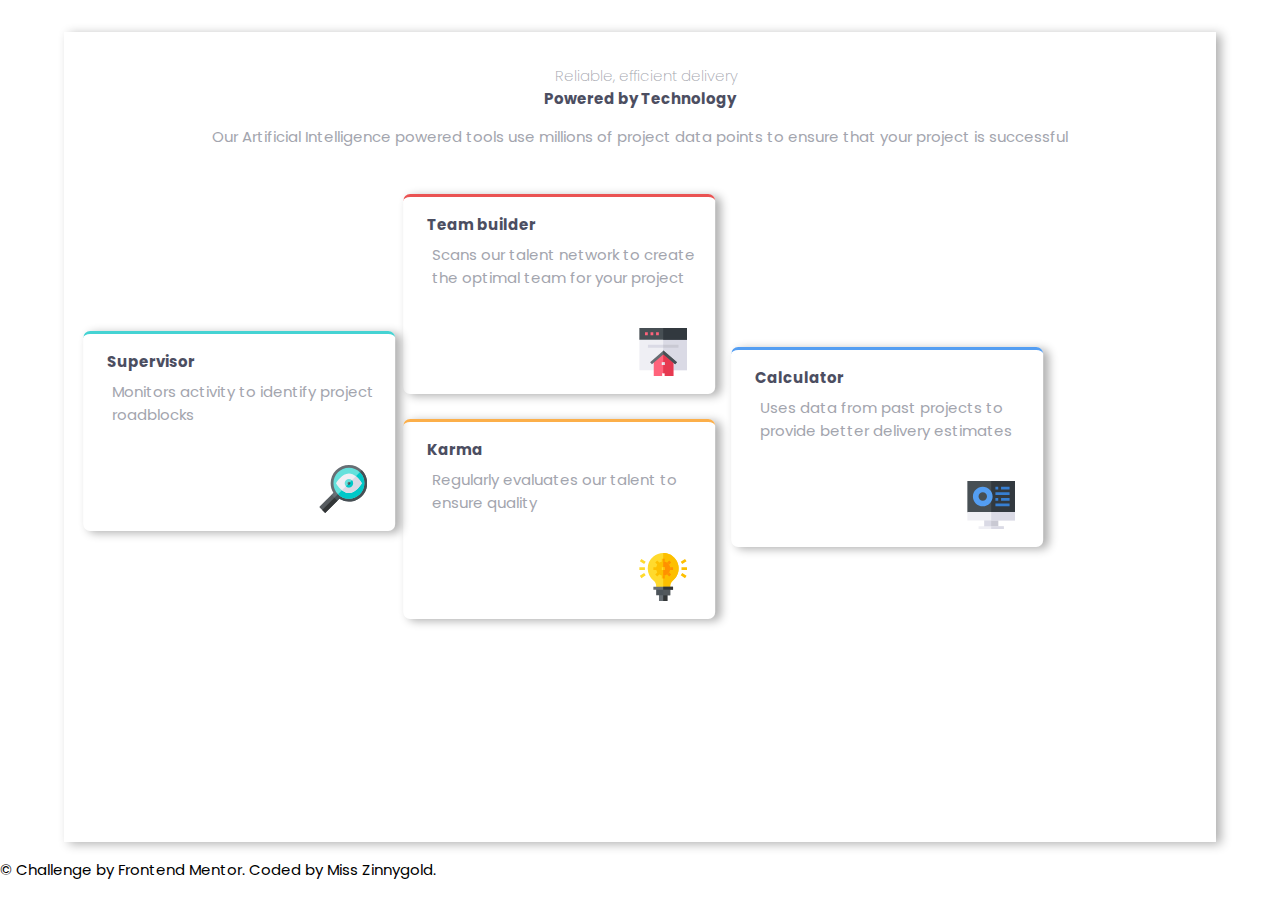
<file: index.html>
<!DOCTYPE html>
<html lang="en">
  <head>
    <meta charset="UTF-8" />
    <meta http-equiv="X-UA-Compatible" content="IE=edge" />
    <meta name="viewport" content="width=device-width, initial-scale=1.0" />
    <link
      rel="shortcut icon"
      href="images/favicon-32x32.png"
      type="image/x-icon"
    />
    <link rel="stylesheet" href="style.css" />
    <link
      href="https://fonts.googleapis.com/css2?family=Karla&family=Lato:wght@300&family=Michroma&family=Orbitron&family=Pattaya&family=Poppins:ital,wght@0,400;1,300&display=swap"
      rel="stylesheet"
    />
    <link
      href="https://fonts.googleapis.com/css2?family=Karla&family=Lato:wght@300&family=Michroma&family=Orbitron&family=Pattaya&family=Poppins:ital,wght@0,200;0,400;1,200&display=swap"
      rel="stylesheet"
    />
    <title>front end mentorship card challenge</title>
  </head>
  <body>
    <div class="container">
      <header class="flex">
        <h1>Reliable, efficient delivery</h1>
        <h1>Powered by Technology</h1>
        <div>
          <p>
            Our Artificial Intelligence powered tools use millions of project
            data points to ensure that your project is successful
          </p>
        </div>
      </header>
      <section class="cards">
        <div class="card-one">
          <h1>Supervisor</h1>
          <p>Monitors activity to identify project roadblocks</p>
          <img src="images/icon-supervisor.svg" alt="search" />
        </div>
        <div class="card-two">
          <h1>Team builder</h1>
          <p>
            Scans our talent network to create the optimal team for your project
          </p>
          <img src="images/icon-team-builder.svg" alt="team builder" />
        </div>
        <div class="card-three">
          <h1>Karma</h1>
          <p>Regularly evaluates our talent to ensure quality</p>
          <img src="images/icon-karma.svg" alt="Karma" />
        </div>
        <div class="card-four">
          <h1>Calculator</h1>
          <p>
            Uses data from past projects to provide better delivery estimates
          </p>
          <img src="images/icon-calculator.svg" alt="calculator" />
        </div>
      </section>
    </div>
    <footer class="footer">
      &copy; Challenge by Frontend Mentor. Coded by Miss Zinnygold.
    </footer>
  </body>
</html>
</file>
<file: style.css>
@import url("https://fonts.googleapis.com/css2?family=Karla&family=Lato:wght@300&family=Michroma&family=Orbitron&family=Pattaya&family=Poppins:wght@200;400&display=swap");

:root {
  --primary-color-red: hsl(0, 78%, 62%);
  --primary-color-cyan: hsl(180, 62%, 55%);
  --primary-color-orange: hsl(34, 97%, 64%);
  --primary-color-cyan: hsl(180, 62%, 55%);
  --primary-color-blue: hsl(212, 86%, 64%);
  --Neutral-Very-dark-Blue: hsl(234, 12%, 34%);
  --neutral-Grayish-blue: hsl(229, 6%, 66%);
  --neutral-Very-Light-Gray: hsl(0, 0%, 98%);
  --box-shadow: 5px 2px 10px rgba(0, 0, 0, 0.315);
}
* {
  margin: 0;
  padding: 0;
  box-sizing: border-box;
}
img {
  /* display: absolute; */
  font-size: 15px;
}
h1 {
  color: var(--Neutral-Very-dark-Blue);
  font-size: 15px;
}
p {
  font-family: 15px;
  margin: 2px;
  padding: 5px;
  /* margin-right: 4px; */
  color: var(--neutral-Grayish-blue);
  text-align: center;
}
body {
  font-family: "poppins", sans-serif;
  font-size: 15px;
}
.container {
  min-height: 90vh;
  width: 90%;
  margin: 1rem auto;
  margin-top: 2rem;
  box-shadow: var(--box-shadow);
}
header {
  display: flex;
  flex-direction: column;
  justify-content: center;
  align-items: center;
  text-align: center;
  /* background: blueviolet; */
}
.flex h1:first-child {
  margin-left: 12px;
  margin-top: 2rem;
  font-family: "poppins," sans-serif;
  font-display: swap;
  font-weight: 200;
  color: var(--neutral-Grayish-blue);
  /* background: black; */
}
.flex div {
  margin-top: 0.5rem;
  text-align: center;
  align-self: center;
  font-size: 15px;
  font-weight: 400;
  /* background-color: black; */
}
section {
  margin: auto;
  display: grid;
  grid-template-areas:
    " card-one  card-two card-four"
    ". card-three .";
  margin-top: -5rem;
}
.cards div {
  border-radius: 7px;
  box-shadow: var(--box-shadow);
  height: 200px;
  width: 312px;
  grid-gap: 10px;
  align-self: center;
  text-align: center;
  align-items: center;
  font-size: 15px;
  font-weight: 400;
  /* margin: 2rem; */
}
.cards h1 {
  margin-top: 1rem;
  text-align: start;
  margin-left: 1.5rem;
}
.cards p {
  text-align: start;
  margin-left: 1.5rem;
}
.card-one {
  grid-area: card-one;
  margin-top: 16rem;
  transform: translateY(3rem);
  border-top: 3px solid var(--primary-color-cyan);
  margin-right: 1rem;
  margin-left: 1rem;
  transform: translateX(6.5rem);
}

.card-two {
  grid-area: card-two;
  margin-top: 0.9rem;
  border-top: 3px solid var(--primary-color-red);
  margin-bottom: 2rem;
  transform: translateX(6rem);
  /* width: calc(300px - 1px); */
}
.card-three {
  grid-area: card-three;
  border-top: 3px solid var(--primary-color-orange);
  transform: translateY(-7rem);
  margin-left: 6rem;
  /* transform: translateX(1px); */
  /* transform: translateY(-7.5rem); */
}
.card-four {
  grid-area: card-four;
  margin-top: 12rem;
  transform: translateY(3rem);
  border-top: 3px solid var(--primary-color-blue);
  margin-right: 6.5rem;
  margin-left: 1rem;
}
.cards img {
  margin-left: 13rem;
  height: 3rem;
  width: 3rem;
  margin-top: 2rem;
  /* transform: translaterY(6rem;); */
}
/* 
.cards img {
  position: relative;
  top: 8rem;
  left: 9rem; */
/* bottom: 5rem; */
/* right: 13rem; */
/* left: 13rem; }*/
@media (max-width: 1300px) {
  .cards {
    transform: translateX(-6.3rem);
  }
}
@media (max-width: 1108px) {
  header p {
    font-size: 12px;
  }
  .cards {
    transform: translateX(-6.9rem);
  }
  .cards div {
    height: 190px;
    width: 230px;
    grid-gap: 10px;
  }
  .card-one img {
    position: relative;
    top: -2rem;
    right: 2.5rem;
    /* bottom:22px; */
  }

  .card-two img {
    position: relative;
    top: -1rem;
    right: 2.6rem;
  }
  .card-three img {
    position: relative;
    top: -0.6rem;
    right: 2.5rem;
  }
  .card-four img {
    position: relative;
    top: -2rem;
    right: 2.5rem;
  }
  .card-two {
    margin-top: 2.3rem;
  }
}
@media (max-width: 831px) {
  section {
    margin: auto;
    display: grid;
    grid-template-areas:
      "card-one  card-two "
      "card-three card-four";
    margin-top: 3rem;
  }
  .card-one {
    grid-area: card-one;
    margin-top: 2rem;
    transform: translateY(3rem);
    border-top: 3px solid var(--primary-color-cyan);
    margin-right: 1rem;
    margin-left: 1rem;
    transform: translateX(6.5rem);
  }

  .card-two {
    grid-area: card-two;
    margin-top: 0rem;
    border-top: 3px solid var(--primary-color-red);
    margin-bottom: 2rem;
    transform: translateX(2rem);
    /* width: calc(300px - 1px); */
  }
  .card-three {
    grid-area: card-three;
    border-top: 3px solid var(--primary-color-orange);
    margin-right: 0.7rem;
    margin-top: 2rem;
    transform: translateX(2rem);
  }
  .card-four {
    grid-area: card-four;
    margin-top: 1px;
    transform: translateY(-1rem);
    border-top: 3px solid var(--primary-color-blue);
    margin-right: 1.5px;
    margin-left: 1.9rem;
  }
}

@media (max-width: 566px) {
  .container {
    /* min-height: 140vh; */
    width: 80%;
    margin: 1rem auto;
    margin-top: 2rem;
  }
  .flex h1:first-child {
    margin-left: 12px;
    /* margin-right: 2px; */
    margin-top: 2rem;
    font-family: "poppins," sans-serif;
    /* font-display: swap; */
    font-weight: 200;
    /* background: black; */
  }
  section {
    margin-left: 3rem;
    grid-template-areas:
      "card-one"
      "card-two"
      "card-three"
      "card-four";
    min-height: 140vh;
  }
  .cards {
    width: 300px;
    height: 350px;
    margin: auto;
  }
  .card-one {
    grid-area: card-one;
    margin-top: 2rem;
    transform: translateY(3rem);
    border-top: 3px solid var(--primary-color-cyan);
    margin-right: 1rem;
    margin-left: 1rem;
    transform: translateX(6.5rem);
  }

  .card-two {
    grid-area: card-two;
    margin-bottom: 1px;
    transform: translateX(7.5rem);
  }
  .card-three {
    grid-area: card-three;
    border-top: 3px solid var(--primary-color-orange);
    margin-right: 0px;
    margin-top: 1px;
    transform: translateX(1.5rem);
  }
  .card-four {
    grid-area: card-four;
    margin-top: 1px;
    transform: translateY(-1rem);
    border-top: 3px solid var(--primary-color-blue);
    margin-right: 1.5px;
    margin-left: 7.9rem;
  }
  .cards div {
    height: 180px;
    width: 270px;
    grid-gap: 1px;
  }
}
@media (max-width: 403px) {
  header h1 {
    font-size: 21px;
  }
}
@media (max-width: 365px) {
  p {
    font-weight: 200;
  }
  header h1 {
    font-size: 19px;
  }
  .flex h1:first-child {
    margin-left: 1px;
    margin-top: 3rem;
    margin-bottom: 0.3rem;
    /* background: black; */
  }
  .cards div {
    margin-left: 2rem;
    width: 227px;
    height: 193px;
    /* margin: auto; */
  }
  .card-one {
    transform: translateX(7rem);
    margin-bottom: 0.1rem;
  }

  .card-two {
    grid-area: card-two;
    transform: translateX(7rem);
  }
  .card-three {
    grid-area: card-three;
    border-top: 3px solid var(--primary-color-orange);
    transform: translateX(7rem);
  }
  .card-four {
    transform: translateX(7rem);
    grid-area: card-four;
    border-top: 3px solid var(--primary-color-blue);
  }
  .footer {
    font-size: 11px;
  }
}
@media (max-width: 344px) {
  .cards div {
    margin-left: 1rem;
  }
}
@media (max-width: 337px) {
  .cards div {
    margin-left: 1rem;
    width: 180px;
    height: 193px;
    /* margin: auto; */
  }
  .cards img {
    height: 30px;
    width: 30px;
    /* margin-right: 3rem; */
    margin-left: 9rem;
  }
  .card-one img {
    margin-top: 3rem;
    transform: translate(2rem);
    /* margin-right: 9rem; */
  }
  @media (max-width: 267px) {
    .cards img {
      display: none;
    }
  }
  .cards p {
    font-size: 12px;
    margin: 0 2px;
    margin-right: 2rem;
  }
  .cards div {
    width: 130px;
  }
}
@media (max-width: 344px) {
  .cards img {
    display: none;
  }
}
</file>
